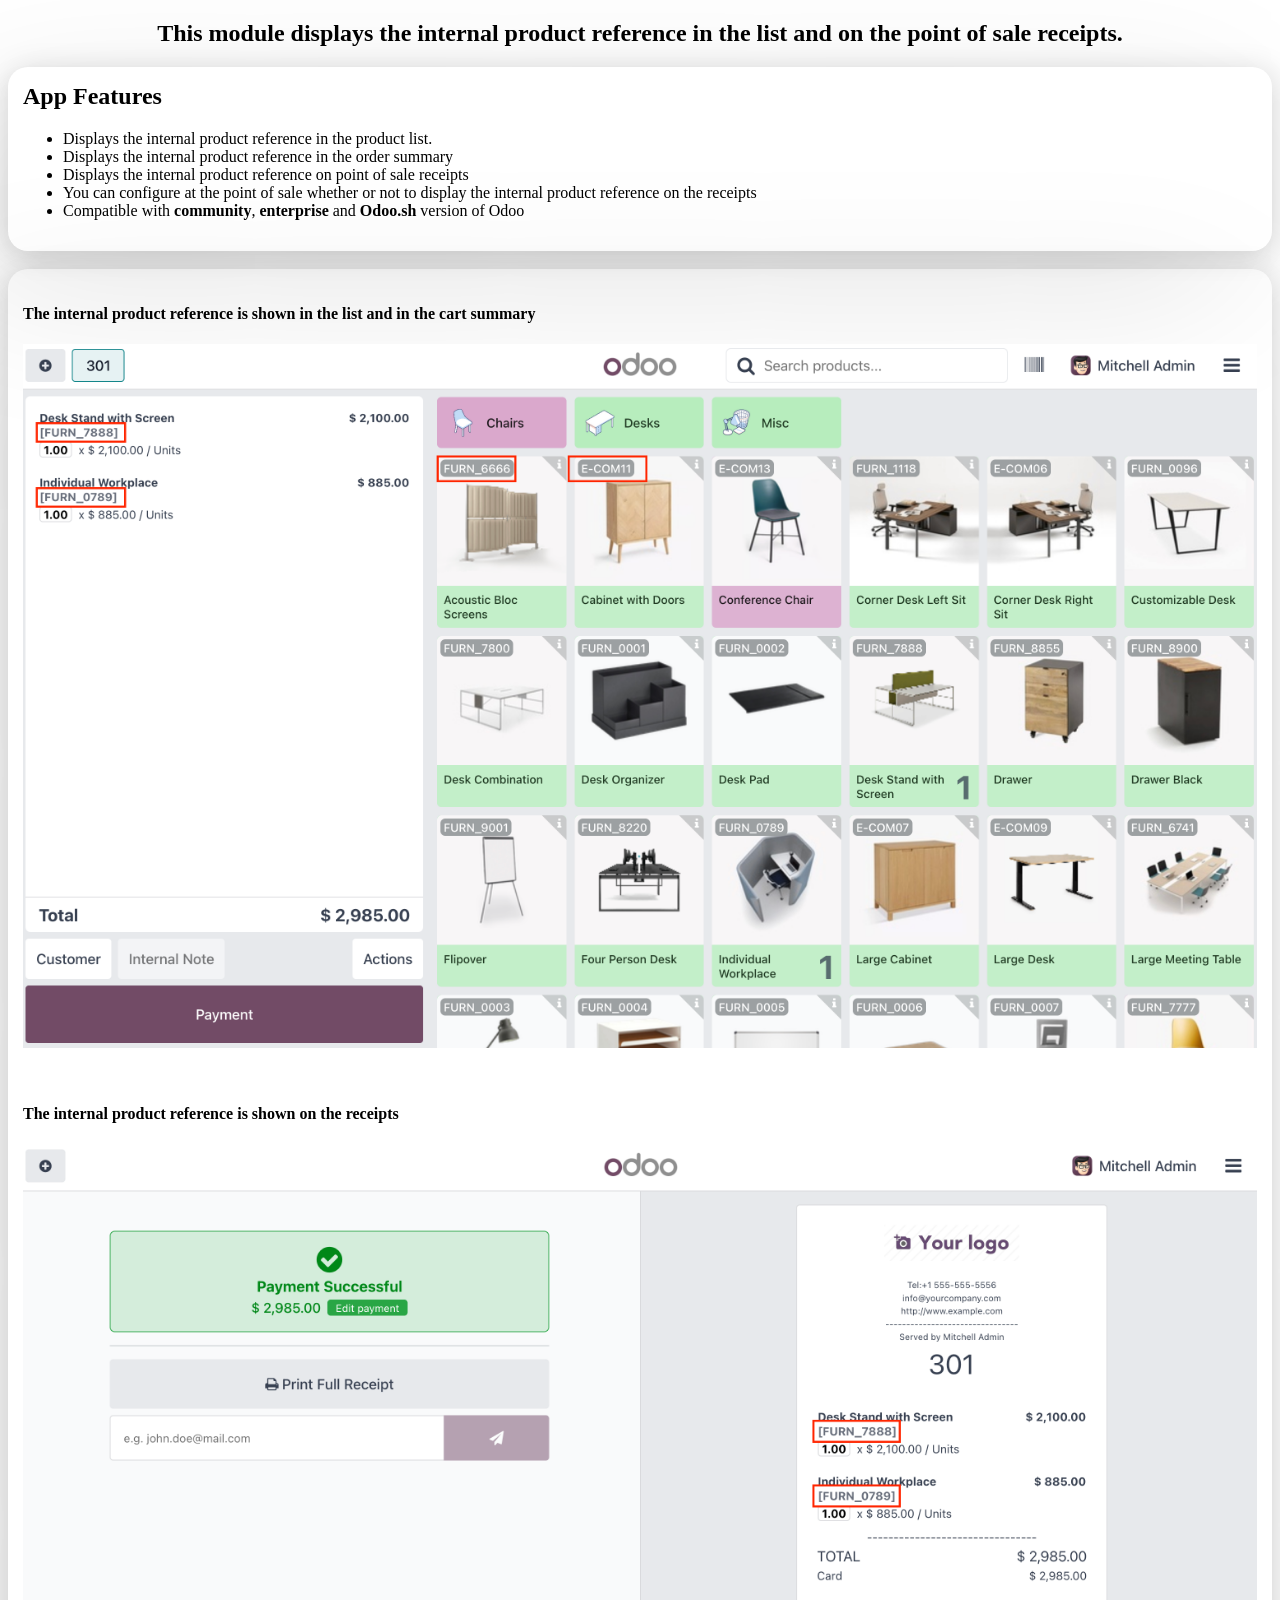
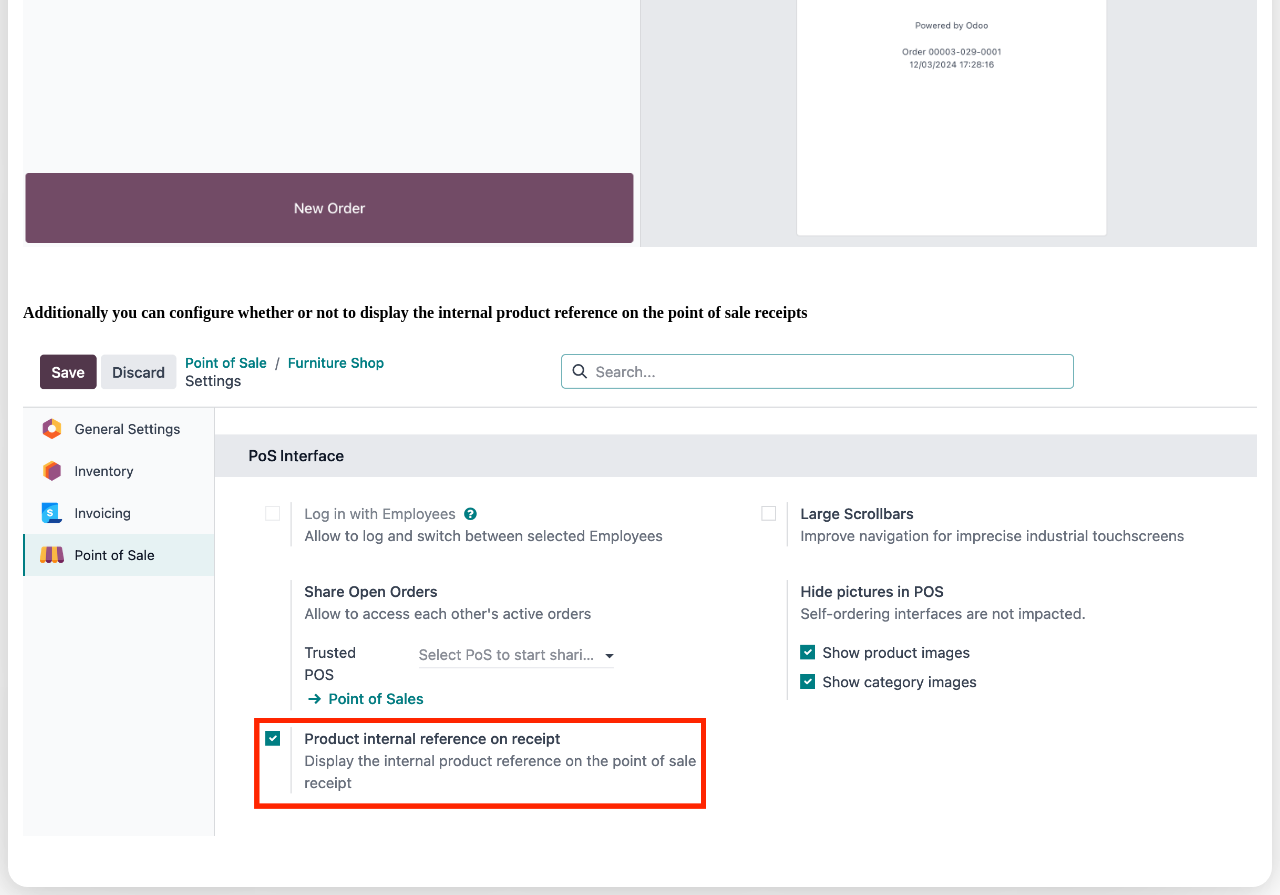
<file: tts_pos_product_default_code/static/description/index.html>
<?xml version="1.0" encoding="utf-8" ?>
<!DOCTYPE html PUBLIC "-//W3C//DTD XHTML 1.0 Transitional//EN" "http://www.w3.org/TR/xhtml1/DTD/xhtml1-transitional.dtd">
<html xmlns="http://www.w3.org/1999/xhtml" xml:lang="en" lang="en">
    <head>
        <meta http-equiv="Content-Type" content="text/html; charset=utf-8" />
        <title>POS product internal reference in product list</title>
        <meta name="description" content="Displays the internal product reference in the point of sale interface.">
        <meta name="keywords" content="POS product internal reference in product list, odoo pos product default code, point of sale product default code, display product default code in pos, display product default code in point of sale, display product default code in pos receipt, display product default code in point of sale receipt">
        <meta name="author" content="Alejandro Molina">
    </head>
    <body>
        <section id="fuap_pos_product_default_code">
            <h1 class="title" style="text-align: center;">This module displays the internal product reference in the list and on the point of sale receipts.</h1>
            <p></p>
            <section class="oe_container box-shadow" style="box-shadow: -40px 40px 160px 0 rgba(0, 0, 0, 0.10), -8px 8px 15px 0 rgba(120, 120, 120, 0.04), 3px 3px 30px 0 rgba(0, 0, 0, 0.14);border-radius: 20px;padding: 15px;">
                <h2 style="margin-top: 1px;">App Features</h2>
                <ul>
                    <li>Displays the internal product reference in the product list.</li>
                    <li>Displays the internal product reference in the order summary</li>
                    <li>Displays the internal product reference on point of sale receipts</li>
                    <li>You can configure at the point of sale whether or not to display the internal product reference on the receipts</li>
                    <li>Compatible with <strong>community</strong>, <strong>enterprise</strong> and <strong>Odoo.sh</strong> version of Odoo</li>
                </ul>
            </section>
            <br>
            <section class="oe_container box-shadow" style="box-shadow: -40px 40px 160px 0 rgba(0, 0, 0, 0.10), -8px 8px 15px 0 rgba(120, 120, 120, 0.04), 3px 3px 30px 0 rgba(0, 0, 0, 0.14);border-radius: 20px;padding: 15px;">
                <h4>The internal product reference is shown in the list and in the cart summary</h4>
                <img src="img/pos_product_list.png" alt="pos_product_list.png" width="100%" />
                <br>
                <br>
                <br>
                <h4>The internal product reference is shown on the receipts</h4>
                <img src="img/pos_resumen_order.png" alt="pos_resumen_order.png" width="100%" />
                <br>
                <br>
                <br>
                <h4>Additionally you can configure whether or not to display the internal product reference on the point of sale receipts</h4>
                <img src="img/pos_config.png" alt="pos_config.png" width="100%" />
                <br>
                <br>
                <br>
            </section>
            </body>
</html>
</file>
